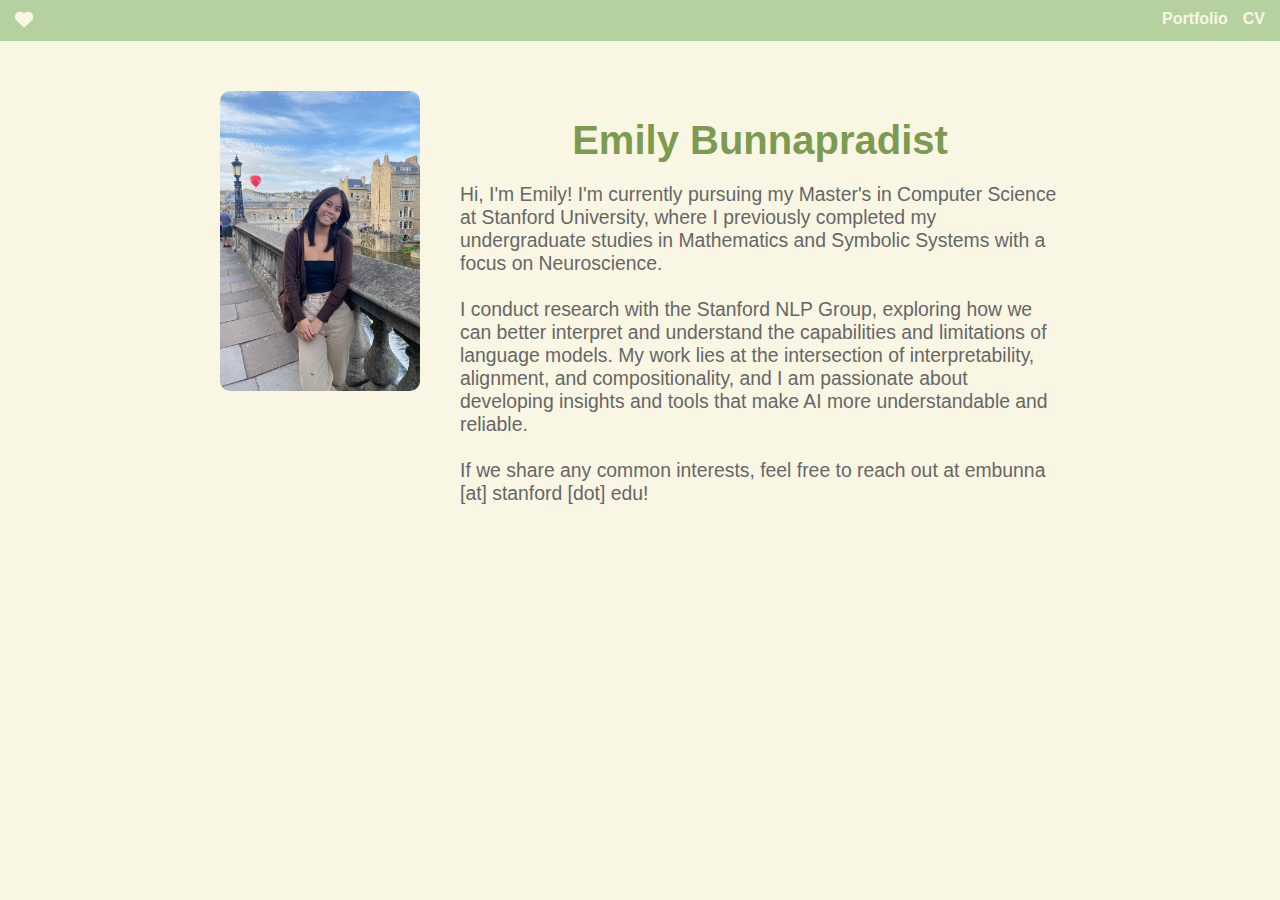
<file: index.html>
<!DOCTYPE html>
<html lang="en">
<head>
    <meta charset="UTF-8">
    <meta name="viewport" content="width=device-width, initial-scale=1.0">
    <title>emily bunnapradist</title>
    <link rel="stylesheet" href="styles.css">
    <link rel="stylesheet" href="https://cdnjs.cloudflare.com/ajax/libs/font-awesome/6.0.0-beta3/css/all.min.css">
</head>
<body>

    <!-- Navigation Bar -->
    <nav>
        <ul>
            <li class="home"><a href="index.html"><i class="fas fa-heart"></i></a></li>
            <li class="right"><a href="portfolio.html"><strong>Portfolio</strong></a></li>
            <li class="right"><a href="CV.pdf" target="_blank"><strong>CV</strong></a></li>
        </ul>
    </nav>

    <!-- Main Content Section -->
    <section class="main-content">
        <div class="profile">
            <!-- Profile section with photo and name side by side -->
            <img src="your-photo.jpg" alt="Your photo" class="profile-photo">
            <div class="profile-info">
                <h1><strong>Emily Bunnapradist</strong></h1>
                <div class="blurb">
                    <p>Hi, I'm Emily! I'm currently pursuing my Master's in Computer Science at Stanford University, where I previously completed my undergraduate studies in Mathematics and Symbolic Systems with a focus on Neuroscience. 
                        <br><br>
                        I conduct research with the Stanford NLP Group, exploring how we can better interpret and understand the capabilities and limitations of language models. My work lies at the intersection of interpretability, alignment, and compositionality, and I am passionate about developing insights and tools that make AI more understandable and reliable.
                        <br><br>
                        If we share any common interests, feel free to reach out at embunna [at] stanford [dot] edu!
                    </p>
                </div>
            </div>
        </div>
    </section>
    

</body>
</html>
</file>
<file: styles.css>
/* Basic styling for the entire page */
body {
    font-family: Arial, sans-serif;
    margin: 0;
    padding: 0;
    /* background-color: #A0D1B3; */
    /* background-color: #B6D1A0; */
    background-color: #F9F7E4;
}

/* Navigation styling */
nav {
    width: 100%;
    /* background-color: #9AD79F; */
    background-color: #B6D1A0;
    /* background-color: #F9F7E4; */
    padding: 10px 0;
    display: flex;
    align-items: center;
    justify-content: space-between;
}

nav ul {
    list-style: none;
    margin: 0;
    padding: 0;
    display: flex;
    width: 100%;
}

nav ul li {
    margin: 0 15px;
}

.home {
    margin-right: auto;
}

.home a {
    color: white;
    text-decoration: none;
    font-size: 18px;
}

.right {
    margin-left: 0;
}

nav ul li a {
    color: #F9F7E4;
    text-decoration: none;
    font-size: 16px;
}

nav ul li a:hover {
    text-decoration: underline;
}

/* Main Content Section */
.main-content {
    display: flex;
    justify-content: center;
    padding: 50px;
}

/* Profile Section */
.profile {
    display: flex;
    align-items: flex-start;   /* Align photo with top of text */
    gap: 40px;                 /* Space between photo and text */
}

/* Profile Info Section */
.profile-info {
    max-width: 600px;         /* Set a max width for the text */
}

/* Profile Photo Styling */
.profile-photo {
    width: 200px;
    height: 300px;
    object-fit: cover;
    border-radius: 10px;
}

/* Name Styling */
h1 {
    font-size: 2.0em;
    color: #7C9B50;
}

/* Blurb Section */
.blurb {
    font-size: 1.1em;
    color: #666;
}

.blurb p {
    margin: 0;
    font-size: 1.1em;
    color: #666;
}

.home i {
    color: #F9F7E4;
    margin-right: 5px; /* Adds a little space between the icon and text */
}

.home i:hover {
    color: pink;
    margin-right: 5px; /* Adds a little space between the icon and text */
}


.portfolio {
    max-width: 800px;
    margin: 2rem auto;
    padding: 2rem;
    background-color: #fff;
    border-radius: 8px;
    box-shadow: 0 4px 8px rgba(0, 0, 0, 0.1);
}

.portfolio h1 {
    font-size: 2rem;
    text-align: center;
    color: #333;
    margin-bottom: 0.5rem;
}

.portfolio h2 {
    font-size: 1rem;
    text-align: center;
    color: #555;
    margin-bottom: 2rem;
}

.section {
    margin-bottom: 2rem;
}

.section h3 {
    font-size: 1.25rem;
    color: #444;
    display: flex;
    align-items: center;
}

.section h3 i {
    color: #ff6347;
    margin-right: 0.5rem;
}

.content ul {
    list-style: none;
    padding-left: 1rem;
}

.content ul li {
    margin-bottom: 0.75rem;
    line-height: 1.5;
}

.content ul li strong {
    color: #333;
}

.content ul li:before {
    content: "• ";
    color: #ff6347;
    font-weight: bold;
}

/* Section Titles */
h1 {
    text-align: center;
    font-size: 2.5em;
    margin-bottom: 20px;
}

h2 {
    text-align: center;
    font-size: 1.0em;
    margin-bottom: 20px;
}

/* Section Styles */
.section {
    margin-bottom: 50px;
}

/* Content Layout */
.content {
    display: flex;
    justify-content: space-between;
}

/* Description Styling */
.description {
    width: 40%;
    padding-right: 20px;
    font-size: 1.1em;
    color: #444;
}

/* Details Styling */
.details {
    width: 50%;
}

.details ul {
    list-style-type: none;
    padding: 0;
}

.details ul li {
    font-size: 1.1em;
    color: #666;
    margin-bottom: 10px;
}

.details ul li a {
    color: #007bff;
    text-decoration: none;
}

.details ul li a:hover {
    text-decoration: underline;
}
</file>
